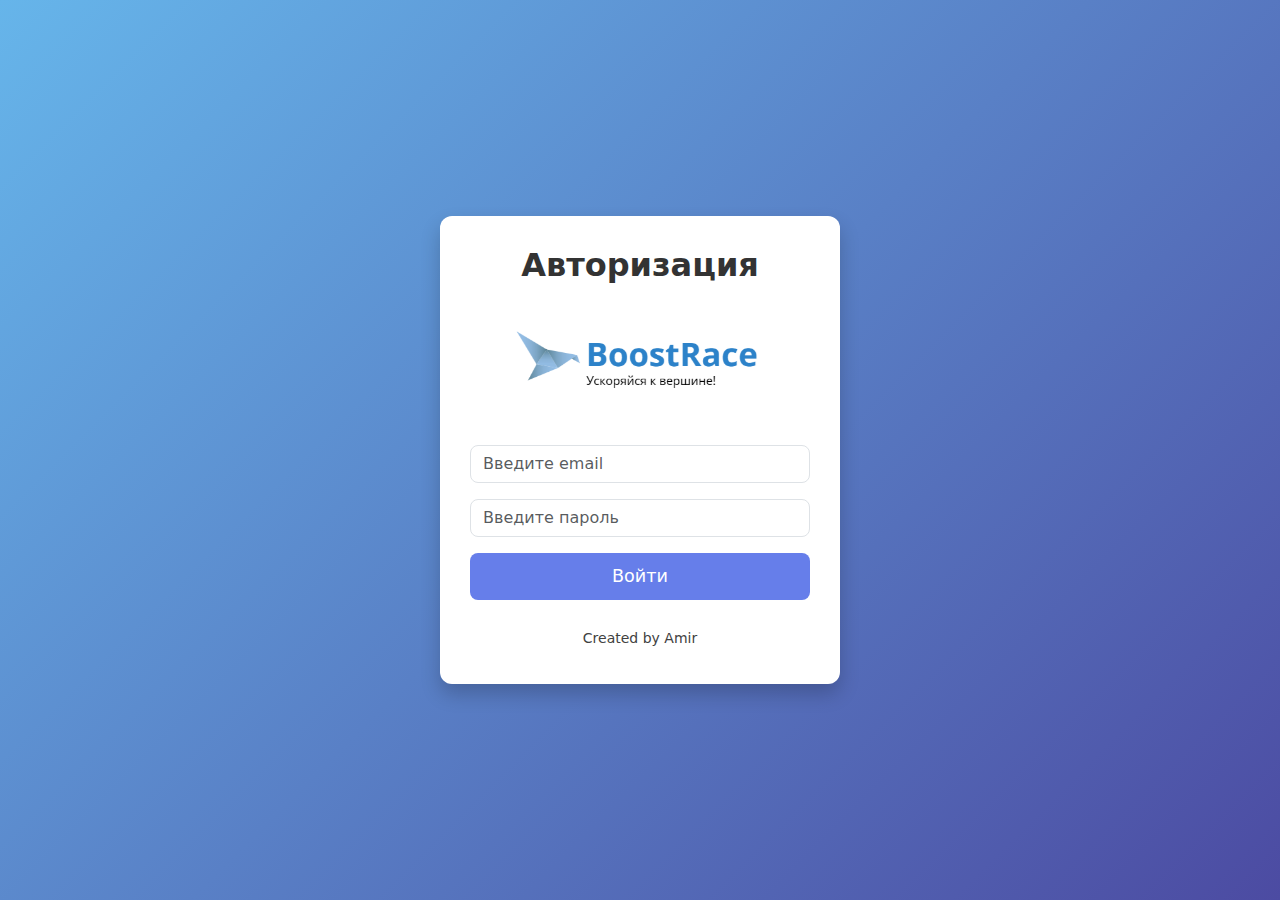
<file: index.html>
<!DOCTYPE html>
<html lang="ru">
<head>
    <meta charset="UTF-8">
    <meta name="viewport" content="width=device-width, initial-scale=1.0">
    <title>Авторизация</title>
    <link rel="icon" type="png" href="logo.png">

    <link href="https://cdn.jsdelivr.net/npm/bootstrap@5.3.0/dist/css/bootstrap.min.css" rel="stylesheet">
    <style>
        body {
            background: linear-gradient(135deg, #66b5ea, #4c4ba2);
            height: 100vh;
            display: flex;
            justify-content: center;
            align-items: center;
        }
        .login-container {
            background: #fff;
            padding: 30px;
            border-radius: 12px;
            box-shadow: 0px 10px 20px rgba(0, 0, 0, 0.2);
            width: 100%;
            max-width: 400px;
            text-align: center;
        }
        .login-container h2 {
            margin-bottom: 20px;
            font-weight: bold;
            color: #333;
        }
        .form-control {
            border-radius: 8px;
        }
        .btn-primary {
            background: #667eea;
            border: none;
            border-radius: 8px;
            padding: 10px;
            font-size: 1.1em;
            transition: 0.3s;
        }
        .btn-primary:hover {
            background: #5a67d8;
        }
        .error {
            color: red;
            font-size: 0.9em;
            display: none;
            margin-top: 10px;
            transition: 0.3s ease-in-out;
        }
        .login-container img{
            width: 90%;
            margin-bottom: 50px;
            margin-top: 20px;
        }

    </style>
</head>
<body>
    <div class="login-container">
        <h2>Авторизация</h2>

        <img src="loginlogo.png">
        <form id="loginForm" class="needs-validation" novalidate>
            <div class="mb-3">
                <input type="email" class="form-control" id="email" placeholder="Введите email" required>
                <div class="invalid-feedback">Введите корректный email</div>
            </div>
            
            <div class="mb-3">
                <input type="password" class="form-control" id="password" placeholder="Введите пароль" required>
                <div class="invalid-feedback">Введите пароль</div>
            </div>
            <p id="loginError" class="error">Неверный логин или пароль</p>
            <button type="submit" class="btn btn-primary w-100">Войти</button>
            <h6 style="color: #414141; margin-top: 30px; font-weight: 400; font-size: 14px;">Created by Amir</h6>
        </form>
    </div>

    <script>
        document.getElementById('loginForm').addEventListener('submit', function(event) {
            event.preventDefault();
            let email = document.getElementById('email');
            let password = document.getElementById('password');
            let loginError = document.getElementById('loginError');

            if (!email.checkValidity() || !password.checkValidity()) {
                event.stopPropagation();
                this.classList.add('was-validated');
                return;
            }

            let users = {
                "rop1@bk.ru": "Rop2252",
                "rop2@bk.ru": "Rop2250",
                "rop3@bk.ru": "7575",
                "admin@bk.ru": "LDR2236"
            };

            if (users[email.value] && users[email.value] === password.value) {
                loginError.style.display = 'none';
                let redirectPage = (email.value === "admin@bk.ru") ? "admin.html" : "rop.html";
                window.location.href = redirectPage;
            } else {
                loginError.style.display = 'block';
            }
        });
    </script>
</body>
</html>
</file>
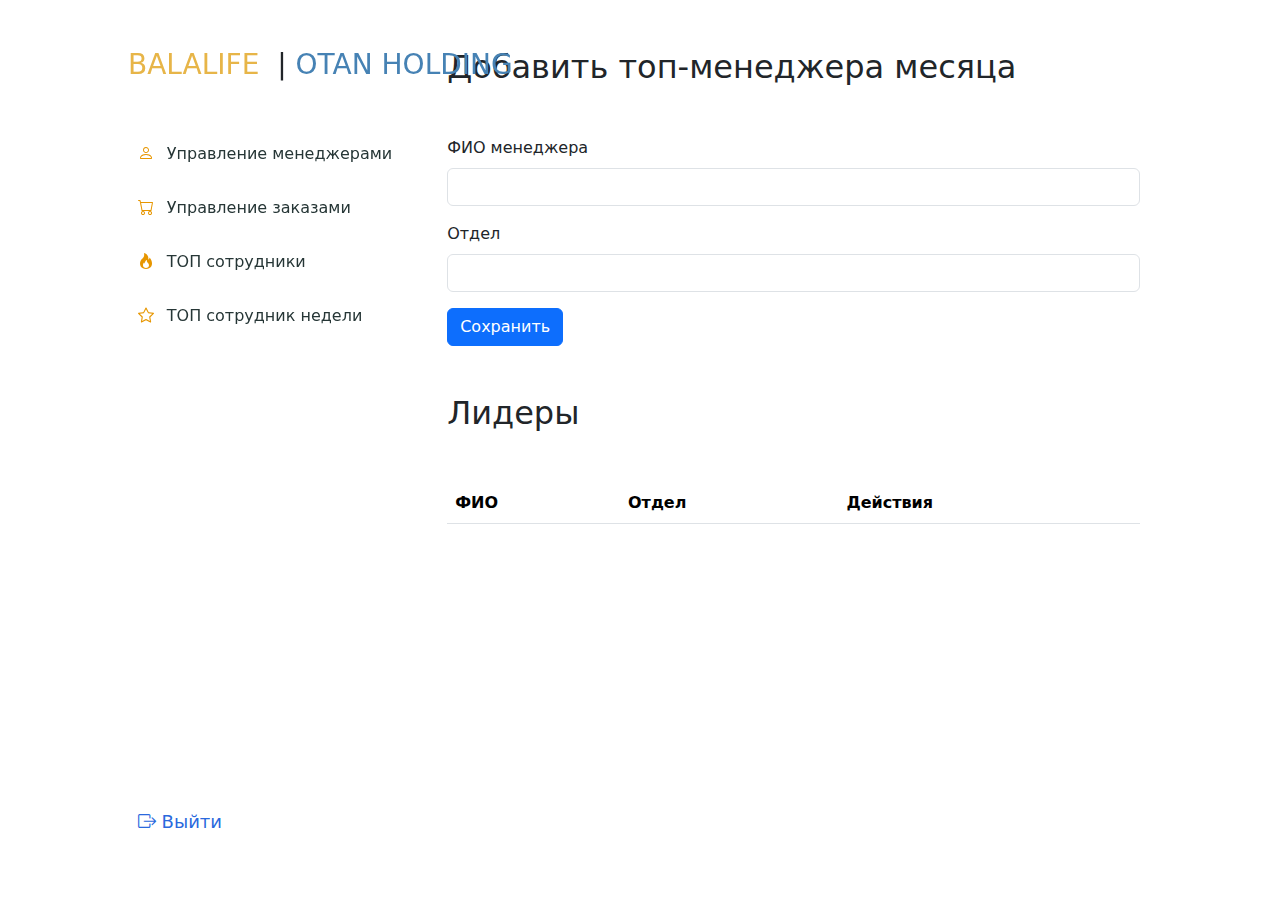
<file: admin.html>
<!DOCTYPE html>
<html lang="ru">
<head>
    <meta charset="UTF-8">
    <meta name="viewport" content="width=device-width, initial-scale=1.0">
    <title>Admin Panel Otan Holding Managers Motivation Program</title>
    <link href="https://cdn.jsdelivr.net/npm/bootstrap@5.3.0/dist/css/bootstrap.min.css" rel="stylesheet">
    <link rel="stylesheet" href="https://cdn.jsdelivr.net/npm/bootstrap-icons/font/bootstrap-icons.css">
    <script src="https://cdn.jsdelivr.net/npm/bootstrap@5.3.0/dist/js/bootstrap.bundle.min.js"></script>
    <link rel="stylesheet" href="index.css">
    <link rel="icon" type="png" href="logo.png">

    <script type="module">
        import { initializeApp } from "https://www.gstatic.com/firebasejs/11.6.0/firebase-analytics.js";
        import { getDatabase, ref, push, set, remove, update, onValue } from from "https://www.gstatic.com/firebasejs/11.6.0/firebase-analytics.js";
          
          const firebaseConfig = {
            apiKey: "AIzaSyDCHaYqsaMX2TqmIRXZeZ6RChPut1fhGT8",
            authDomain: "adwadaw-36ee0.firebaseapp.com",
            projectId: "adwadaw-36ee0",
            storageBucket: "adwadaw-36ee0.firebasestorage.app",
            messagingSenderId: "794472235136",
            appId: "1:794472235136:web:28f4cb173670dee611a665",
            measurementId: "G-NCC61E7EZZ"
          };

        // 🛠 **Инициализация Firebase**
        const app = initializeApp(firebaseConfig);
        const db = getDatabase(app);

        document.addEventListener("DOMContentLoaded", function () {
            const managerForm = document.getElementById("managerForm");
            const managerTableBody = document.getElementById("managerTableBody");
            const orderForm = document.getElementById("orderForm");
            const orderDepartment = document.getElementById("orderDepartment");
            const orderManager = document.getElementById("orderManager");
            const orderAmount = document.getElementById("orderAmount");
            const topManagerForm = document.getElementById("topManagerForm");
            const topManagerTable = document.getElementById("topManagerTable");
            const showLiders = document.getElementById("showLiders");

            // ✅ **Добавление менеджера**
            managerForm.addEventListener("submit", function (event) {
                event.preventDefault();
                let pin = document.getElementById("pin").value;
                let name = document.getElementById("name").value;
                let department = document.getElementById("department").value;

                if (pin && name && department) {
                    push(ref(db, "managers"), { pin, name, department })
                        .then(() => {
                            alert("Менеджер добавлен!");
                            managerForm.reset();
                        })
                        .catch(error => console.error("Ошибка сохранения:", error));
                }
            });

            onValue(ref(db, "managers"), (snapshot) => { 
                managerTableBody.innerHTML = "";
                orderDepartment.innerHTML = `<option value="">Выберите отдел</option>`;

                let departments = new Set();

                snapshot.forEach((childSnapshot) => {
                    let data = childSnapshot.val();
                    let key = childSnapshot.key;
                    departments.add(data.department);

                    let row = `<tr>
                        <td>${data.pin}</td>
                        <td>${data.name}</td>
                        <td>${data.department}</td>
                        <td>
                            <button class="btn btn-warning btn-sm edit-btn" 
                                data-key="${key}" data-name="${data.name}" data-department="${data.department}">
                                <i class="bi bi-pencil"></i> Редактировать
                            </button>
                            <button class="btn btn-danger btn-sm" onclick="deleteManager('${key}')">
                                <i class="bi bi-trash"></i> Удалить
                            </button>
                        </td>
                    </tr>`;
                    managerTableBody.innerHTML += row;
                });

                departments.forEach(dept => {
                    let option = document.createElement("option");
                    option.value = dept;
                    option.textContent = dept;
                    orderDepartment.appendChild(option);
                });

                // ✅ Назначаем обработчики для кнопок "Редактировать"
                document.querySelectorAll(".edit-btn").forEach(button => {
                    button.addEventListener("click", function () {
                        let key = this.getAttribute("data-key");
                        let name = this.getAttribute("data-name");
                        let department = this.getAttribute("data-department");

                        document.getElementById("editManagerId").value = key;
                        document.getElementById("editManagerName").value = name;
                        document.getElementById("editManagerDepartment").value = department;

                        // ✅ Проверяем, есть ли уже открытая модалка
                        let editModalEl = document.getElementById("editManagerModal");
                        let editModal = bootstrap.Modal.getInstance(editModalEl);
                        if (!editModal) {
                            editModal = new bootstrap.Modal(editModalEl);
                        }
                        editModal.show();
                    });
                });

            });

            window.saveManagerChanges = function () {
                let key = document.getElementById("editManagerId").value;
                let name = document.getElementById("editManagerName").value.trim();
                let department = document.getElementById("editManagerDepartment").value.trim();

                if (!key || name === "" || department === "") {
                    alert("Заполните все поля!");
                    return;
                }

                console.log("🔥 Сохранение изменений...", { key, name, department });

                const managerRef = ref(db, `managers/${key}`);

                update(managerRef, { name, department })
                    .then(() => {
                        console.log("✅ Успешно обновлено!");
                        alert("Данные обновлены!");

                        let editModalEl = document.getElementById("editManagerModal");
                        let editModal = bootstrap.Modal.getInstance(editModalEl) || new bootstrap.Modal(editModalEl);
                        editModal.hide();
                    })
                    .catch(error => {
                        console.error("❌ Ошибка обновления:", error.code, error.message);
                    });
            };



            // 🗑 **Удаление менеджера**
            window.deleteManager = function (key) {
                remove(ref(db, `managers/${key}`))
                    .then(() => alert("Менеджер удален!"))
                    .catch(error => console.error("Ошибка удаления:", error));
            };

            // 🏆 **Фильтр менеджеров по отделу**
            orderDepartment.addEventListener("change", function () {
                const selectedDepartment = orderDepartment.value;
                orderManager.innerHTML = `<option value="">Выберите менеджера</option>`;

                onValue(ref(db, "managers"), (snapshot) => {
                    snapshot.forEach((childSnapshot) => {
                        let manager = childSnapshot.val();
                        if (manager.department === selectedDepartment) {
                            let option = document.createElement("option");
                            option.value = manager.name;
                            option.textContent = manager.name;
                            orderManager.appendChild(option);
                        }
                    });
                });
            });

            // ✅ **Добавление заказа**
            orderForm.addEventListener("submit", function (event) {
                event.preventDefault();

                let managerName = orderManager.value;
                let department = orderDepartment.value;
                let amount = orderAmount.value;

                if (managerName && department && amount) {
                    push(ref(db, "orders"), { managerName, department, amount })
                        .then(() => {
                            alert("Заказ добавлен!");
                            orderForm.reset();
                        })
                        .catch(error => console.error("Ошибка сохранения:", error));
                }
            });

            // 📊 **Отображение заказов**
            onValue(ref(db, "orders"), (snapshot) => {
            const ordersTableBody = document.getElementById("ordersTableBody");
            ordersTableBody.innerHTML = "";

            snapshot.forEach((childSnapshot) => {
                let data = childSnapshot.val();
                let key = childSnapshot.key;

                let row = `<tr>
                    <td>${data.managerName}</td>
                    <td>${data.department}</td>
                    <td>${data.amount} тг</td>
                    <td>
                        <button class="btn btn-warning btn-sm edit-order-btn" 
                            data-key="${key}" data-manager="${data.managerName}" 
                            data-department="${data.department}" data-amount="${data.amount}">
                            <i class="bi bi-pencil"></i> Редактировать
                        </button>
                        <button class="btn btn-danger btn-sm" onclick="deleteOrder('${key}')">
                            <i class="bi bi-trash"></i> Удалить
                        </button>
                    </td>
                </tr>`;
                ordersTableBody.innerHTML += row;
            });

            // ✅ Добавляем обработчики для кнопок "Редактировать"
            document.querySelectorAll(".edit-order-btn").forEach(button => {
                button.addEventListener("click", function () {
                    let key = this.getAttribute("data-key");
                    let manager = this.getAttribute("data-manager");
                    let department = this.getAttribute("data-department");
                    let amount = this.getAttribute("data-amount");

                    document.getElementById("editOrderId").value = key;
                    document.getElementById("editOrderManager").value = manager;
                    document.getElementById("editOrderDepartment").value = department;
                    document.getElementById("editOrderAmount").value = amount;

                    let editOrderModalEl = document.getElementById("editOrderModal");
                    let editOrderModal = bootstrap.Modal.getInstance(editOrderModalEl) || new bootstrap.Modal(editOrderModalEl);
                    editOrderModal.show();
                });
            });
        });
        window.saveOrderChanges = function () {
            let key = document.getElementById("editOrderId").value;
            let manager = document.getElementById("editOrderManager").value.trim();
            let department = document.getElementById("editOrderDepartment").value.trim();
            let amount = document.getElementById("editOrderAmount").value.trim();

            if (!key || manager === "" || department === "" || amount === "") {
                alert("Заполните все поля!");
                return;
            }

            console.log("🔥 Сохранение изменений заказа...", { key, manager, department, amount });

            const orderRef = ref(db, `orders/${key}`);

            update(orderRef, { managerName: manager, department, amount })
                .then(() => {
                    console.log("✅ Заказ успешно обновлён!");
                    alert("Данные заказа обновлены!");

                    let editOrderModalEl = document.getElementById("editOrderModal");
                    let editOrderModal = bootstrap.Modal.getInstance(editOrderModalEl) || new bootstrap.Modal(editOrderModalEl);
                    editOrderModal.hide();
                })
                .catch(error => {
                    console.error("❌ Ошибка обновления заказа:", error.code, error.message);
                });
        };
        window.deleteOrder = function (key) {
            remove(ref(db, `orders/${key}`))
                .then(() => alert("Заказ удалён!"))
                .catch(error => console.error("Ошибка удаления заказа:", error));
        };
            // 🏆 **Добавление топ-менеджера**
            topManagerForm.addEventListener("submit", function (event) {
                event.preventDefault();

                const managerData = {
                    fullName: document.getElementById("topManagerName").value,
                    department: document.getElementById("topManagerDepartment").value
                };

                push(ref(db, "top_managers"), managerData)
                    .then(() => {
                        alert("Топ-менеджер добавлен!");
                        topManagerForm.reset();
                    })
                    .catch(error => console.error("Ошибка сохранения:", error));
            });

            // 📊 **Отображение топ-менеджеров**
            onValue(ref(db, "top_managers"), (snapshot) => {
                let managers = [];
                snapshot.forEach(childSnapshot => {
                    let data = childSnapshot.val();
                    data.key = childSnapshot.key;
                    managers.push(data);
                });

                updateTopManagers(managers);
            });

            // 🗑 **Удаление топ-менеджера**
            window.deleteTopManager = function (key) {
                remove(ref(db, `top_managers/${key}`))
                    .then(() => alert("Топ-менеджер удален!"))
                    .catch(error => console.error("Ошибка удаления:", error));
            };

            // 🔥 **Функция обновления блока "Лидеры"**
            function updateTopManagers(data) {
                topManagerTable.innerHTML = "";
                data.forEach(manager => {
                    let row = `<tr>
                        <td>${manager.fullName}</td>
                        <td>${manager.department}</td>
                        <td>
                            <button class="btn btn-danger btn-sm" onclick="deleteTopManager('${manager.key}')"><i class="bi bi-bucket"></i> Удалить</button>
                        </td>
                    </tr>`;
                    topManagerTable.innerHTML += row;
                });

                showLiders.style.display = data.length > 0 ? "block" : "none";
            }
        });
            const weeklyTopManagerForm = document.getElementById("weeklyTopManagerForm");
            const weeklyTopManagerTable = document.getElementById("weeklyTopManagerTable");

            // ✅ **Добавление топ-сотрудника недели**
            weeklyTopManagerForm.addEventListener("submit", function (event) {
                event.preventDefault();

                const managerData = {
                    fullName: document.getElementById("weeklyTopManagerName").value,
                    department: document.getElementById("weeklyTopManagerDepartment").value
                };

                push(ref(db, "weekly_top_managers"), managerData)
                    .then(() => {
                        alert("Топ-сотрудник недели добавлен!");
                        weeklyTopManagerForm.reset();
                    })
                    .catch(error => console.error("Ошибка сохранения:", error));
            });

            // 📊 **Отображение топ-сотрудников недели**
            onValue(ref(db, "weekly_top_managers"), (snapshot) => {
                let managers = [];
                snapshot.forEach(childSnapshot => {
                    let data = childSnapshot.val();
                    data.key = childSnapshot.key;
                    managers.push(data);
                });

                updateWeeklyTopManagers(managers);
            });

            // 🔥 **Функция обновления блока "Топ сотрудники недели"**
            function updateWeeklyTopManagers(data) {
                weeklyTopManagerTable.innerHTML = "";
                data.forEach(manager => {
                    let row = `<tr>
                        <td>${manager.fullName}</td>
                        <td>${manager.department}</td>
                        <td>
                            <button class="btn btn-danger btn-sm" onclick="deleteWeeklyTopManager('${manager.key}')"><i class="bi bi-bucket"></i> Удалить</button>
                        </td>
                    </tr>`;
                    weeklyTopManagerTable.innerHTML += row;
                });
            }

            // 🗑 **Удаление топ-сотрудника недели**
            window.deleteWeeklyTopManager = function (key) {
                remove(ref(db, `weekly_top_managers/${key}`))
                    .then(() => alert("Топ-сотрудник недели удален!"))
                    .catch(error => console.error("Ошибка удаления:", error));
            };
            // ✅ Функция удаления всех заказов
            window.deleteAllOrders = function () {
                if (confirm("Вы уверены, что хотите удалить все заказы? 🚨")) {
                    remove(ref(db, "orders"))
                        .then(() => {
                            alert("✅ Все заказы успешно удалены!");
                        })
                        .catch(error => console.error("❌ Ошибка удаления заказов:", error));
                }
            };

            // ✅ Привязываем кнопку к функции
            document.getElementById("deleteAllOrders").addEventListener("click", deleteAllOrders);
            import { getAuth, signOut } from "https://www.gstatic.com/firebasejs/11.3.1/firebase-auth.js";

            // ✅ Инициализация Firebase Auth
            const auth = getAuth();

            // ✅ Функция выхода из системы
            function logoutUser() {
                signOut(auth)
                    .then(() => {
                        window.location.href = "index.html"; // Перенаправление на страницу входа (измените при необходимости)
                    })
                    .catch((error) => {
                        console.error("❌ Ошибка при выходе:", error);
                    });
            }

            // ✅ Назначаем обработчик клика на кнопку "Выйти"
            document.getElementById("logoutButton").addEventListener("click", logoutUser);

    </script>

    <script>
        function showMangers(){
            document.getElementById("showMangers").style.display = "block";
            document.getElementById("showOrders").style.display = "none";
            document.getElementById("showLiders").style.display = "none";
            document.getElementById("showWeeklyLiders").style.display = "none";

        }
        function showOrders(){
            document.getElementById("showMangers").style.display = "none";
            document.getElementById("showOrders").style.display = "block";
            document.getElementById("showLiders").style.display = "none";
            document.getElementById("showWeeklyLiders").style.display = "none";

        }     
        function showLidersSection() {
            document.getElementById("showMangers").style.display = "none";
            document.getElementById("showOrders").style.display = "none";
            document.getElementById("showLiders").style.display = "block";
            document.getElementById("showWeeklyLiders").style.display = "none";
        }
   
        function showWeeklyLiders() {
            document.getElementById("showMangers").style.display = "none";
            document.getElementById("showOrders").style.display = "none";
            document.getElementById("showLiders").style.display = "none";
            document.getElementById("showWeeklyLiders").style.display = "block";
        }
        
        document.getElementById("showLidersBtn").addEventListener("click", function() {
            let block = document.getElementById("showLiders");
            block.classList.toggle("active");
        });
    </script>
    <script>
        document.addEventListener("DOMContentLoaded", function () {
            let today = new Date();
            let formattedDate = today.toLocaleDateString("ru-RU", { year: 'numeric', month: 'long', day: 'numeric' });
            document.getElementById("currentDate").textContent = formattedDate;
        });
        


        function saveManagerChanges() {
                let key = document.getElementById("editManagerId").value;
                let name = document.getElementById("editManagerName").value.trim();
                let department = document.getElementById("editManagerDepartment").value.trim();

                if (!key || name === "" || department === "") {
                    alert("Заполните все поля!");
                    return;
                }

                console.log("🔥 Сохранение изменений...", { key, name, department });

                const managerRef = ref(db, `managers/${key}`);

                update(managerRef, { name, department })
                    .then(() => {
                        console.log("✅ Успешно обновлено!");
                        alert("Данные обновлены!");

                        // ✅ Закрываем модальное окно
                        let editModalEl = document.getElementById("editManagerModal");
                        let editModal = bootstrap.Modal.getInstance(editModalEl);
                        if (editModal) {
                            editModal.hide();
                        } else {
                            new bootstrap.Modal(editModalEl).hide();
                        }
                    })
                    .catch(error => {
                        console.error("❌ Ошибка обновления:", error.code, error.message);
                    });
            }

    </script>
</head>
<body>
    <main>
        <div class="main-grid">
            <div class="btns mt-5">
                <h3 style="margin-bottom: 50px;"><span style="color: rgb(231, 181, 72);">BALALIFE</span> &nbsp;| <span style="color: steelblue;">OTAN HOLDING</span></h3>
                <button onclick="showMangers()" class="btns-onclick"><i class="bi bi-person"></i> Управление менеджерами</button>
                <button onclick="showOrders()" class="btns-onclick"><i class="bi bi-cart"></i> Управление заказами</button>
                <button onclick="showLidersSection()" class="btns-onclick" id="showLidersBtn"><i class="bi bi-fire"></i> ТОП сотрудники</button>
                <button onclick="showWeeklyLiders()" class="btns-onclick"><i class="bi bi-star"></i> ТОП сотрудник недели</button>
                <button id="logoutButton" class="btn-danger"><i class="bi bi-box-arrow-right"></i> Выйти</button>
            </div>
            <div></div>
            <div class="containers">
                <div class="container mt-5" id="showMangers">
                    <h2>Добавить менеджера</h2>
                    <form id="managerForm">
                        <input type="text" class="form-control mb-2" id="pin" placeholder="PIN номер" required>
                        <input type="text" class="form-control mb-2" id="name" placeholder="ФИО" required>
                        <select class="form-control mb-2" id="department" required>
                            <option value="">Выберите отдел</option>
                            <option value="Первичка А">Первичка А</option>
                            <option value="Первичка Б">Первичка Б</option>
                            <option value="Первичка С">Первичка С</option>
                            <option value="База">База</option>
                        </select>
                        <button type="submit" class="btn btn-primary">Добавить менеджера</button>
                    </form>
                    
                    <h2 class="mt-5">Список менеджеров</h2>
                    <table class="table">
                        <thead>
                            <tr>
                                <th>PIN</th>
                                <th>ФИО</th>
                                <th>Отдел</th>
                                <th>Действия</th>
                            </tr>
                        </thead>
                        <tbody id="managerTableBody"></tbody>
                    </table>
                </div>
                <div class="container mt-5" id="showLiders">
                    <h2>Добавить топ-менеджера месяца</h2>
                    <form id="topManagerForm">
                        <div class="mb-3">
                            <label class="form-label">ФИО менеджера</label>
                            <input type="text" id="topManagerName" class="form-control" required>
                        </div>
                        <div class="mb-3">
                            <label class="form-label">Отдел</label>
                            <input type="text" id="topManagerDepartment" class="form-control" required>
                        </div>
                        <button type="submit" class="btn btn-primary">Сохранить</button>
                    </form>
                    <br><br>
                    <h2>Лидеры</h2>
                    <table class="table">
                        <thead>
                            <tr>
                                <th>ФИО</th>
                                <th>Отдел</th>
                                <th>Действия</th>
                            </tr>
                        </thead>
                        <tbody id="topManagerTable"></tbody>
                    </table>
                </div>
                <div class="container mt-5" id="showWeeklyLiders">
                    <h2>Добавить топ-сотрудника недели</h2>
                    <form id="weeklyTopManagerForm">
                        <div class="mb-3">
                            <label class="form-label">ФИО сотрудника</label>
                            <input type="text" id="weeklyTopManagerName" class="form-control" required>
                        </div>
                        <div class="mb-3">
                            <label class="form-label">Отдел</label>
                            <input type="text" id="weeklyTopManagerDepartment" class="form-control" required>
                        </div>
                        <button type="submit" class="btn btn-primary">Сохранить</button>
                    </form>
                    <br><br>
                    <h2>Топ-сотрудники недели</h2>
                    <table class="table">
                        <thead>
                            <tr>
                                <th>ФИО</th>
                                <th>Отдел</th>
                                <th>Действия</th>
                            </tr>
                        </thead>
                        <tbody id="weeklyTopManagerTable"></tbody>
                    </table>
                </div>
                <div class="container mt-5" id="showOrders" style="display: none;">
                    <h2>Заказы - <span id="currentDate"></span></h2>
                
                    <form id="orderForm">
                        <select class="form-control mb-2" id="orderDepartment" required>
                            <option value="">Выберите отдел</option>
                            <option value="Первичка А">Первичка А</option>
                            <option value="Первичка Б">Первичка Б</option>
                            <option value="Первичка С">Первичка С</option>
                            <option value="База">База</option>
                        </select>
                        
                        <select class="form-control mb-2" id="orderManager" required>
                            <option value="">Выберите менеджера</option>
                        </select>
                
                        <input type="number" class="form-control mb-2" id="orderAmount" placeholder="Сумма заказа" required>
                
                        <button type="submit" class="btn btn-success">Добавить заказ</button>
                    </form>
                    <!-- Таблица заказов -->
                    <h3 class="mt-5">Список заказов</h3>
                    <button id="deleteAllOrders" class="btn btn-danger mt-3">
                        <i class="bi bi-eraser"></i> Очистить вчерашние заказы
                    </button>
                    
                    <table class="table">
                        <thead>
                            <tr>
                                <th>Менеджер</th>
                                <th>Отдел</th>
                                <th>Сумма заказа</th>
                                <th>Действия</th>

                            </tr>
                        </thead>
                        <tbody id="ordersTableBody"></tbody>
                    </table>
                </div>
                <!-- 📝 Модальное окно редактирования заказа -->
                <div class="modal fade" id="editOrderModal" tabindex="-1" aria-labelledby="editOrderModalLabel" aria-hidden="true">
                    <div class="modal-dialog">
                        <div class="modal-content">
                            <div class="modal-header">
                                <h5 class="modal-title">Редактировать заказ</h5>
                                <button type="button" class="btn-close" data-bs-dismiss="modal" aria-label="Закрыть"></button>
                            </div>
                            <div class="modal-body">
                                <input type="hidden" id="editOrderId">
                                <div class="mb-3">
                                    <label class="form-label">Менеджер</label>
                                    <input type="text" class="form-control" id="editOrderManager">
                                </div>
                                <div class="mb-3">
                                    <label class="form-label">Отдел</label>
                                    <input type="text" class="form-control" id="editOrderDepartment">
                                </div>
                                <div class="mb-3">
                                    <label class="form-label">Сумма заказа</label>
                                    <input type="number" class="form-control" id="editOrderAmount">
                                </div>
                            </div>
                            <div class="modal-footer">
                                <button type="button" class="btn btn-secondary" data-bs-dismiss="modal">Закрыть</button>
                                <button type="button" class="btn btn-success" onclick="saveOrderChanges()">Сохранить</button>
                            </div>
                        </div>
                    </div>
                </div>

            </div>
        </div>
    </main>
    
    <!-- 📝 Модальное окно редактирования -->
    <!-- Модальное окно редактирования менеджера -->
    <div class="modal fade" id="editManagerModal" tabindex="-1" aria-labelledby="editManagerModalLabel" aria-hidden="true">
        <div class="modal-dialog">
            <div class="modal-content">
                <div class="modal-header">
                    <h5 class="modal-title">Редактировать менеджера</h5>
                    <button type="button" class="btn-close" data-bs-dismiss="modal" aria-label="Закрыть"></button>
                </div>
                <div class="modal-body">
                    <input type="hidden" id="editManagerId">
                    <div class="mb-3">
                        <label class="form-label">Имя</label>
                        <input type="text" class="form-control" id="editManagerName">
                    </div>
                    <div class="mb-3">
                        <label class="form-label">Отдел</label>
                        <select class="form-control mb-2" id="editManagerDepartment" required>
                            <option value="">Выберите отдел</option>
                            <option value="Первичка А">Первичка А</option>
                            <option value="Первичка Б">Первичка Б</option>
                            <option value="Первичка С">Первичка С</option>
                            <option value="База">База</option>
                        </select>
                    </div>
                </div>
                <div class="modal-footer">
                    <button type="button" class="btn btn-secondary" data-bs-dismiss="modal">Закрыть</button>
                    <button type="button" class="btn btn-success" onclick="saveManagerChanges()">Сохранить</button>
                </div>
            </div>
        </div>
    </div>



    <!-- Успешное добавление заказа -->
    <div class="modal fade" id="successModal" tabindex="-1" aria-labelledby="successModalLabel" aria-hidden="true">
        <div class="modal-dialog modal-dialog-centered">
            <div class="modal-content">
                <div class="modal-header bg-success text-white">
                    <h5 class="modal-title" id="successModalLabel">Успех!</h5>
                    <button type="button" class="btn-close" data-bs-dismiss="modal" aria-label="Close"></button>
                </div>
                <div class="modal-body">
                    Заказ успешно добавлен!
                </div>
                <div class="modal-footer">
                    <button type="button" class="btn btn-success" data-bs-dismiss="modal">ОК</button>
                </div>
            </div>
        </div>
    </div>

</body>
</html>
</file>
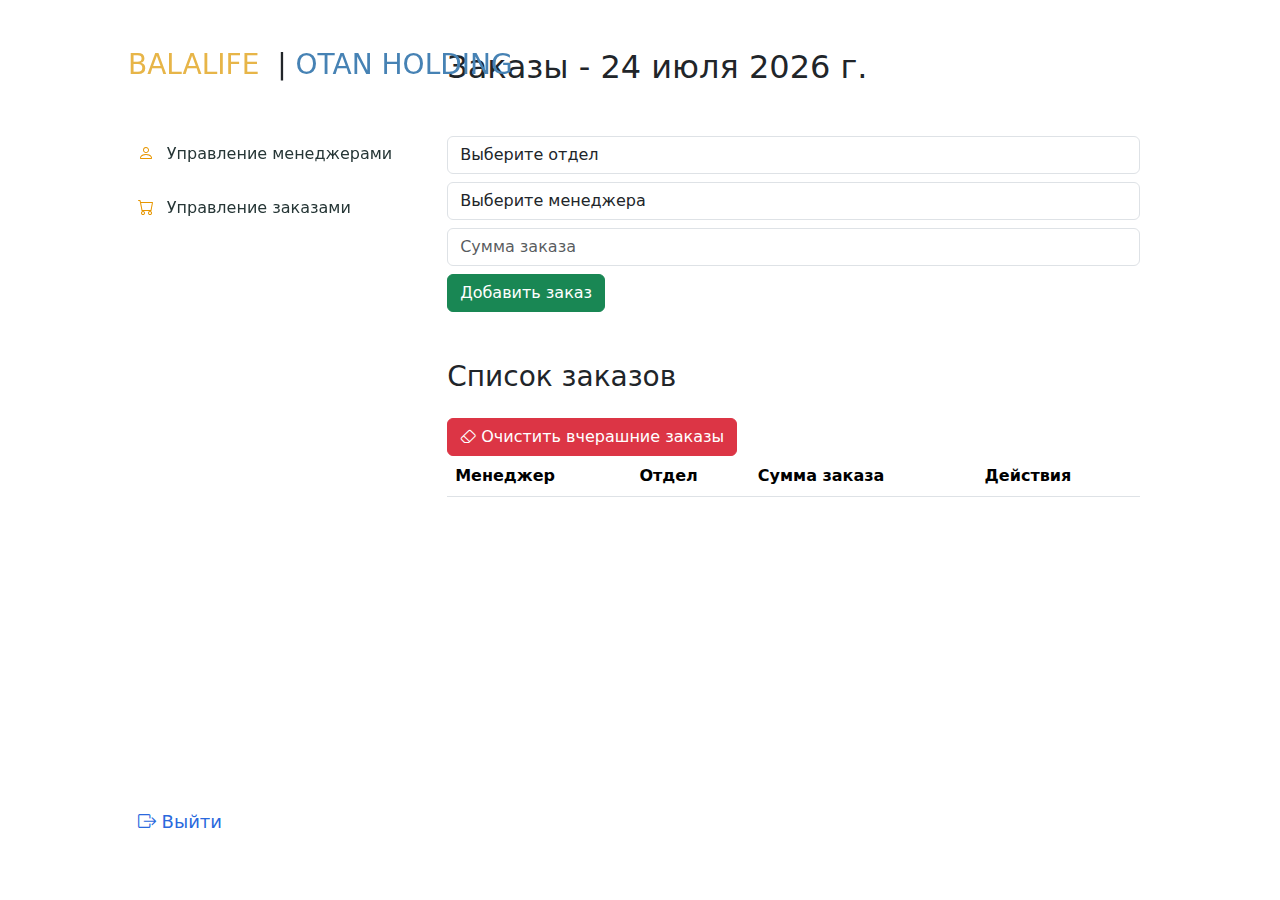
<file: rop.html>
<!DOCTYPE html>
<html lang="ru">
<head>
    <meta charset="UTF-8">
    <meta name="viewport" content="width=device-width, initial-scale=1.0">
    <title>Управление менеджерами</title>
    <link rel="icon" type="png" href="logo.png">

    <link href="https://cdn.jsdelivr.net/npm/bootstrap@5.3.0/dist/css/bootstrap.min.css" rel="stylesheet">
    <link rel="stylesheet" href="https://cdn.jsdelivr.net/npm/bootstrap-icons/font/bootstrap-icons.css">
    <script src="https://cdn.jsdelivr.net/npm/bootstrap@5.3.0/dist/js/bootstrap.bundle.min.js"></script>
    <link rel="stylesheet" href="index.css">
    <script type="module">
        
        import { initializeApp } from "https://www.gstatic.com/firebasejs/11.6.0/firebase-analytics.js";
        import { getDatabase, ref, push, set, remove, update, onValue } from from "https://www.gstatic.com/firebasejs/11.6.0/firebase-analytics.js";
              
              const firebaseConfig = {
                apiKey: "AIzaSyDCHaYqsaMX2TqmIRXZeZ6RChPut1fhGT8",
                authDomain: "adwadaw-36ee0.firebaseapp.com",
                projectId: "adwadaw-36ee0",
                storageBucket: "adwadaw-36ee0.firebasestorage.app",
                messagingSenderId: "794472235136",
                appId: "1:794472235136:web:28f4cb173670dee611a665",
                measurementId: "G-NCC61E7EZZ"
              };

        // 🛠 **Инициализация Firebase**
        const app = initializeApp(firebaseConfig);
        const db = getDatabase(app);

        document.addEventListener("DOMContentLoaded", function () {
            const managerForm = document.getElementById("managerForm");
            const managerTableBody = document.getElementById("managerTableBody");
            const orderForm = document.getElementById("orderForm");
            const orderDepartment = document.getElementById("orderDepartment");
            const orderManager = document.getElementById("orderManager");
            const orderAmount = document.getElementById("orderAmount");
            const topManagerForm = document.getElementById("topManagerForm");
            const topManagerTable = document.getElementById("topManagerTable");
            const showLiders = document.getElementById("showLiders");

            // ✅ **Добавление менеджера**
            managerForm.addEventListener("submit", function (event) {
                event.preventDefault();
                let pin = document.getElementById("pin").value;
                let name = document.getElementById("name").value;
                let department = document.getElementById("department").value;

                if (pin && name && department) {
                    push(ref(db, "managers"), { pin, name, department })
                        .then(() => {
                            alert("Менеджер добавлен!");
                            managerForm.reset();
                        })
                        .catch(error => console.error("Ошибка сохранения:", error));
                }
            });

            onValue(ref(db, "managers"), (snapshot) => { 
                managerTableBody.innerHTML = "";
                orderDepartment.innerHTML = `<option value="">Выберите отдел</option>`;

                let departments = new Set();

                snapshot.forEach((childSnapshot) => {
                    let data = childSnapshot.val();
                    let key = childSnapshot.key;
                    departments.add(data.department);

                    let row = `<tr>
                        <td>${data.pin}</td>
                        <td>${data.name}</td>
                        <td>${data.department}</td>
                        <td>
                            <button class="btn btn-warning btn-sm edit-btn" 
                                data-key="${key}" data-name="${data.name}" data-department="${data.department}">
                                <i class="bi bi-pencil"></i> Редактировать
                            </button>
                            
                        </td>
                    </tr>`;
                    managerTableBody.innerHTML += row;
                });

                departments.forEach(dept => {
                    let option = document.createElement("option");
                    option.value = dept;
                    option.textContent = dept;
                    orderDepartment.appendChild(option);
                });

                // ✅ Назначаем обработчики для кнопок "Редактировать"
                document.querySelectorAll(".edit-btn").forEach(button => {
                    button.addEventListener("click", function () {
                        let key = this.getAttribute("data-key");
                        let name = this.getAttribute("data-name");
                        let department = this.getAttribute("data-department");

                        document.getElementById("editManagerId").value = key;
                        document.getElementById("editManagerName").value = name;
                        document.getElementById("editManagerDepartment").value = department;

                        // ✅ Проверяем, есть ли уже открытая модалка
                        let editModalEl = document.getElementById("editManagerModal");
                        let editModal = bootstrap.Modal.getInstance(editModalEl);
                        if (!editModal) {
                            editModal = new bootstrap.Modal(editModalEl);
                        }
                        editModal.show();
                    });
                });

            });

            window.saveManagerChanges = function () {
                let key = document.getElementById("editManagerId").value;
                let name = document.getElementById("editManagerName").value.trim();
                let department = document.getElementById("editManagerDepartment").value.trim();

                if (!key || name === "" || department === "") {
                    alert("Заполните все поля!");
                    return;
                }

                console.log("🔥 Сохранение изменений...", { key, name, department });

                const managerRef = ref(db, `managers/${key}`);

                update(managerRef, { name, department })
                    .then(() => {
                        console.log("✅ Успешно обновлено!");
                        alert("Данные обновлены!");

                        let editModalEl = document.getElementById("editManagerModal");
                        let editModal = bootstrap.Modal.getInstance(editModalEl) || new bootstrap.Modal(editModalEl);
                        editModal.hide();
                    })
                    .catch(error => {
                        console.error("❌ Ошибка обновления:", error.code, error.message);
                    });
            };



            // 🗑 **Удаление менеджера**
            window.deleteManager = function (key) {
                remove(ref(db, `managers/${key}`))
                    .then(() => alert("Менеджер удален!"))
                    .catch(error => console.error("Ошибка удаления:", error));
            };

            // 🏆 **Фильтр менеджеров по отделу**
            orderDepartment.addEventListener("change", function () {
                const selectedDepartment = orderDepartment.value;
                orderManager.innerHTML = `<option value="">Выберите менеджера</option>`;

                onValue(ref(db, "managers"), (snapshot) => {
                    snapshot.forEach((childSnapshot) => {
                        let manager = childSnapshot.val();
                        if (manager.department === selectedDepartment) {
                            let option = document.createElement("option");
                            option.value = manager.name;
                            option.textContent = manager.name;
                            orderManager.appendChild(option);
                        }
                    });
                });
            });

            // ✅ **Добавление заказа**
            orderForm.addEventListener("submit", function (event) {
                event.preventDefault();

                let managerName = orderManager.value;
                let department = orderDepartment.value;
                let amount = orderAmount.value;

                if (managerName && department && amount) {
                    push(ref(db, "orders"), { managerName, department, amount })
                        .then(() => {
                            alert("Заказ добавлен!");
                            orderForm.reset();
                        })
                        .catch(error => console.error("Ошибка сохранения:", error));
                }
            });

            // 📊 **Отображение заказов**
            onValue(ref(db, "orders"), (snapshot) => {
            const ordersTableBody = document.getElementById("ordersTableBody");
            ordersTableBody.innerHTML = "";

            snapshot.forEach((childSnapshot) => {
                let data = childSnapshot.val();
                let key = childSnapshot.key;

                let row = `<tr>
                    <td>${data.managerName}</td>
                    <td>${data.department}</td>
                    <td>${data.amount} тг</td>
                    <td>
                        <button class="btn btn-warning btn-sm edit-order-btn" 
                            data-key="${key}" data-manager="${data.managerName}" 
                            data-department="${data.department}" data-amount="${data.amount}">
                            <i class="bi bi-pencil"></i> Редактировать
                        </button>
                        
                    </td>
                </tr>`;
                ordersTableBody.innerHTML += row;
            });

            // ✅ Добавляем обработчики для кнопок "Редактировать"
            document.querySelectorAll(".edit-order-btn").forEach(button => {
                button.addEventListener("click", function () {
                    let key = this.getAttribute("data-key");
                    let manager = this.getAttribute("data-manager");
                    let department = this.getAttribute("data-department");
                    let amount = this.getAttribute("data-amount");

                    document.getElementById("editOrderId").value = key;
                    document.getElementById("editOrderManager").value = manager;
                    document.getElementById("editOrderDepartment").value = department;
                    document.getElementById("editOrderAmount").value = amount;

                    let editOrderModalEl = document.getElementById("editOrderModal");
                    let editOrderModal = bootstrap.Modal.getInstance(editOrderModalEl) || new bootstrap.Modal(editOrderModalEl);
                    editOrderModal.show();
                });
            });
        });
        window.saveOrderChanges = function () {
            let key = document.getElementById("editOrderId").value;
            let manager = document.getElementById("editOrderManager").value.trim();
            let department = document.getElementById("editOrderDepartment").value.trim();
            let amount = document.getElementById("editOrderAmount").value.trim();

            if (!key || manager === "" || department === "" || amount === "") {
                alert("Заполните все поля!");
                return;
            }

            console.log("🔥 Сохранение изменений заказа...", { key, manager, department, amount });

            const orderRef = ref(db, `orders/${key}`);

            update(orderRef, { managerName: manager, department, amount })
                .then(() => {
                    console.log("✅ Заказ успешно обновлён!");
                    alert("Данные заказа обновлены!");

                    let editOrderModalEl = document.getElementById("editOrderModal");
                    let editOrderModal = bootstrap.Modal.getInstance(editOrderModalEl) || new bootstrap.Modal(editOrderModalEl);
                    editOrderModal.hide();
                })
                .catch(error => {
                    console.error("❌ Ошибка обновления заказа:", error.code, error.message);
                });
        };
        window.deleteOrder = function (key) {
            remove(ref(db, `orders/${key}`))
                .then(() => alert("Заказ удалён!"))
                .catch(error => console.error("Ошибка удаления заказа:", error));
        };
            // 🏆 **Добавление топ-менеджера**
            topManagerForm.addEventListener("submit", function (event) {
                event.preventDefault();

                const managerData = {
                    fullName: document.getElementById("topManagerName").value,
                    department: document.getElementById("topManagerDepartment").value
                };

                push(ref(db, "top_managers"), managerData)
                    .then(() => {
                        alert("Топ-менеджер добавлен!");
                        topManagerForm.reset();
                    })
                    .catch(error => console.error("Ошибка сохранения:", error));
            });

            // 📊 **Отображение топ-менеджеров**
            onValue(ref(db, "top_managers"), (snapshot) => {
                let managers = [];
                snapshot.forEach(childSnapshot => {
                    let data = childSnapshot.val();
                    data.key = childSnapshot.key;
                    managers.push(data);
                });

                updateTopManagers(managers);
            });

            // 🗑 **Удаление топ-менеджера**
            window.deleteTopManager = function (key) {
                remove(ref(db, `top_managers/${key}`))
                    .then(() => alert("Топ-менеджер удален!"))
                    .catch(error => console.error("Ошибка удаления:", error));
            };

            // 🔥 **Функция обновления блока "Лидеры"**
            function updateTopManagers(data) {
                topManagerTable.innerHTML = "";
                data.forEach(manager => {
                    let row = `<tr>
                        <td>${manager.fullName}</td>
                        <td>${manager.department}</td>
                        <td>
                            <button class="btn btn-danger btn-sm" onclick="deleteTopManager('${manager.key}')"><i class="bi bi-bucket"></i> Удалить</button>
                        </td>
                    </tr>`;
                    topManagerTable.innerHTML += row;
                });

                showLiders.style.display = data.length > 0 ? "block" : "none";
            }
        });
            

            // ✅ Привязываем кнопку к функции
            document.getElementById("deleteAllOrders").addEventListener("click", deleteAllOrders);
            import { getAuth, signOut } from "https://www.gstatic.com/firebasejs/11.3.1/firebase-auth.js";

            // ✅ Инициализация Firebase Auth
            const auth = getAuth();

            // ✅ Функция выхода из системы
            function logoutUser() {
                signOut(auth)
                    .then(() => {
                        window.location.href = "index.html"; // Перенаправление на страницу входа (измените при необходимости)
                    })
                    .catch((error) => {
                        console.error("❌ Ошибка при выходе:", error);
                    });
            }

            // ✅ Назначаем обработчик клика на кнопку "Выйти"
            document.getElementById("logoutButton").addEventListener("click", logoutUser);

    </script>

    <script>
        function showMangers(){
            document.getElementById("showMangers").style.display = "block";
            document.getElementById("showOrders").style.display = "none";
            document.getElementById("showLiders").style.display = "none";
            document.getElementById("showWeeklyLiders").style.display = "none";

        }
        function showOrders(){
            document.getElementById("showMangers").style.display = "none";
            document.getElementById("showOrders").style.display = "block";
            document.getElementById("showLiders").style.display = "none";
            document.getElementById("showWeeklyLiders").style.display = "none";

        }     
        
    </script>
    <script>
        document.addEventListener("DOMContentLoaded", function () {
            let today = new Date();
            let formattedDate = today.toLocaleDateString("ru-RU", { year: 'numeric', month: 'long', day: 'numeric' });
            document.getElementById("currentDate").textContent = formattedDate;
        });
        


        function saveManagerChanges() {
                let key = document.getElementById("editManagerId").value;
                let name = document.getElementById("editManagerName").value.trim();
                let department = document.getElementById("editManagerDepartment").value.trim();

                if (!key || name === "" || department === "") {
                    alert("Заполните все поля!");
                    return;
                }

                console.log("🔥 Сохранение изменений...", { key, name, department });

                const managerRef = ref(db, `managers/${key}`);

                update(managerRef, { name, department })
                    .then(() => {
                        console.log("✅ Успешно обновлено!");
                        alert("Данные обновлены!");

                        // ✅ Закрываем модальное окно
                        let editModalEl = document.getElementById("editManagerModal");
                        let editModal = bootstrap.Modal.getInstance(editModalEl);
                        if (editModal) {
                            editModal.hide();
                        } else {
                            new bootstrap.Modal(editModalEl).hide();
                        }
                    })
                    .catch(error => {
                        console.error("❌ Ошибка обновления:", error.code, error.message);
                    });
            }

    </script>
</head>
<body>
    <main>
        <div class="main-grid">
            <div class="btns mt-5">
                <h3 style="margin-bottom: 50px;"><span style="color: rgb(231, 181, 72);">BALALIFE</span> &nbsp;| <span style="color: steelblue;">OTAN HOLDING</span></h3>
                <button onclick="showMangers()" class="btns-onclick"><i class="bi bi-person"></i> Управление менеджерами</button>
                <button onclick="showOrders()" class="btns-onclick"><i class="bi bi-cart"></i> Управление заказами</button>
                <!-- <button onclick="showLidersSection()" class="btns-onclick" id="showLidersBtn"><i class="bi bi-fire"></i> ТОП сотрудники</button>
                <button onclick="showWeeklyLiders()" class="btns-onclick"><i class="bi bi-star"></i> ТОП сотрудник недели</button> -->
                <button id="logoutButton" class="btn-danger"><i class="bi bi-box-arrow-right"></i> Выйти</button>
            </div>
            <div></div>
            <div class="containers">
                <div class="container mt-5" id="showMangers">
                    <h2>Добавить менеджера</h2>
                    <form id="managerForm">
                        <input type="text" class="form-control mb-2" id="pin" placeholder="PIN номер" required>
                        <input type="text" class="form-control mb-2" id="name" placeholder="ФИО" required>
                        <select class="form-control mb-2" id="department" required>
                            <option value="">Выберите отдел</option>
                            <option value="Первичка А">Первичка А</option>
                            <option value="Первичка Б">Первичка Б</option>
                            <option value="Первичка С">Первичка С</option>
                            <option value="База">База</option>
                        </select>
                        <button type="submit" class="btn btn-primary">Добавить менеджера</button>
                    </form>
                    <h2 class="mt-5">Список менеджеров</h2>
                    <table class="table">
                        <thead>
                            <tr>
                                <th>PIN</th>
                                <th>ФИО</th>
                                <th>Отдел</th>
                                <th>Действия</th>
                            </tr>
                        </thead>
                        <tbody id="managerTableBody"></tbody>
                    </table>
                </div>
                <div class="container mt-5" id="showOrders">
                    <h2>Заказы - <span id="currentDate"></span></h2>
                
                    <form id="orderForm">
                        <select class="form-control mb-2" id="orderDepartment" required>
                            <option value="">Выберите отдел</option>
                            <option value="Первичка А">Первичка А</option>
                            <option value="Первичка Б">Первичка Б</option>
                            <option value="Первичка С">Первичка С</option>
                            <option value="База">База</option>
                        </select>
                        
                        <select class="form-control mb-2" id="orderManager" required>
                            <option value="">Выберите менеджера</option>
                        </select>
                
                        <input type="number" class="form-control mb-2" id="orderAmount" placeholder="Сумма заказа" required>
                
                        <button type="submit" class="btn btn-success">Добавить заказ</button>
                    </form>
                    <!-- Таблица заказов -->
                    <h3 class="mt-5">Список заказов</h3>
                    <button id="deleteAllOrders" class="btn btn-danger mt-3">
                        <i class="bi bi-eraser"></i> Очистить вчерашние заказы
                    </button>
                    
                    <table class="table">
                        <thead>
                            <tr>
                                <th>Менеджер</th>
                                <th>Отдел</th>
                                <th>Сумма заказа</th>
                                <th>Действия</th>

                            </tr>
                        </thead>
                        <tbody id="ordersTableBody"></tbody>
                    </table>
                </div>
                <!-- <div class="container mt-5" id="showLiders">
                    <h2>Добавить топ-менеджера месяца</h2>
                    <form id="topManagerForm">
                        <div class="mb-3">
                            <label class="form-label">ФИО менеджера</label>
                            <input type="text" id="topManagerName" class="form-control" required>
                        </div>
                        <div class="mb-3">
                            <label class="form-label">Отдел</label>
                            <input type="text" id="topManagerDepartment" class="form-control" required>
                        </div>
                        <button type="submit" class="btn btn-primary">Сохранить</button>
                    </form>
                    <br><br>
                    <h2>Лидеры</h2>
                    <table class="table">
                        <thead>
                            <tr>
                                <th>ФИО</th>
                                <th>Отдел</th>
                                <th>Действия</th>
                            </tr>
                        </thead>
                        <tbody id="topManagerTable"></tbody>
                    </table>
                </div>
                <div class="container mt-5" id="showWeeklyLiders">
                    <h2>Добавить топ-сотрудника недели</h2>
                    <form id="weeklyTopManagerForm">
                        <div class="mb-3">
                            <label class="form-label">ФИО сотрудника</label>
                            <input type="text" id="weeklyTopManagerName" class="form-control" required>
                        </div>
                        <div class="mb-3">
                            <label class="form-label">Отдел</label>
                            <input type="text" id="weeklyTopManagerDepartment" class="form-control" required>
                        </div>
                        <button type="submit" class="btn btn-primary">Сохранить</button>
                    </form>
                    <br><br>
                    <h2>Топ-сотрудники недели</h2>
                    <table class="table">
                        <thead>
                            <tr>
                                <th>ФИО</th>
                                <th>Отдел</th>
                                <th>Действия</th>
                            </tr>
                        </thead>
                        <tbody id="weeklyTopManagerTable"></tbody>
                    </table>
                </div> -->
                
                <!-- 📝 Модальное окно редактирования заказа -->
                <div class="modal fade" id="editOrderModal" tabindex="-1" aria-labelledby="editOrderModalLabel" aria-hidden="true">
                    <div class="modal-dialog">
                        <div class="modal-content">
                            <div class="modal-header">
                                <h5 class="modal-title">Редактировать заказ</h5>
                                <button type="button" class="btn-close" data-bs-dismiss="modal" aria-label="Закрыть"></button>
                            </div>
                            <div class="modal-body">
                                <input type="hidden" id="editOrderId">
                                <div class="mb-3">
                                    <label class="form-label">Менеджер</label>
                                    <input type="text" class="form-control" id="editOrderManager">
                                </div>
                                <div class="mb-3">
                                    <label class="form-label">Отдел</label>
                                    <input type="text" class="form-control" id="editOrderDepartment">
                                </div>
                                <div class="mb-3">
                                    <label class="form-label">Сумма заказа</label>
                                    <input type="number" class="form-control" id="editOrderAmount">
                                </div>
                            </div>
                            <div class="modal-footer">
                                <button type="button" class="btn btn-secondary" data-bs-dismiss="modal">Закрыть</button>
                                <button type="button" class="btn btn-success" onclick="saveOrderChanges()">Сохранить</button>
                            </div>
                        </div>
                    </div>
                </div>

            </div>
        </div>
    </main>
    
    <!-- 📝 Модальное окно редактирования -->
    <!-- Модальное окно редактирования менеджера -->
    <div class="modal fade" id="editManagerModal" tabindex="-1" aria-labelledby="editManagerModalLabel" aria-hidden="true">
        <div class="modal-dialog">
            <div class="modal-content">
                <div class="modal-header">
                    <h5 class="modal-title">Редактировать менеджера</h5>
                    <button type="button" class="btn-close" data-bs-dismiss="modal" aria-label="Закрыть"></button>
                </div>
                <div class="modal-body">
                    <input type="hidden" id="editManagerId">
                    <div class="mb-3">
                        <label class="form-label">Имя</label>
                        <input type="text" class="form-control" id="editManagerName">
                    </div>
                    <div class="mb-3">
                        <label class="form-label">Отдел</label>
                        <select class="form-control mb-2" id="editManagerDepartment" required>
                            <option value="">Выберите отдел</option>
                            <option value="Первичка А">Первичка А</option>
                            <option value="Первичка Б">Первичка Б</option>
                            <option value="Первичка С">Первичка С</option>
                            <option value="База">База</option>
                        </select>
                    </div>
                </div>
                <div class="modal-footer">
                    <button type="button" class="btn btn-secondary" data-bs-dismiss="modal">Закрыть</button>
                    <button type="button" class="btn btn-success" onclick="saveManagerChanges()">Сохранить</button>
                </div>
            </div>
        </div>
    </div>



    <!-- Успешное добавление заказа -->
    <div class="modal fade" id="successModal" tabindex="-1" aria-labelledby="successModalLabel" aria-hidden="true">
        <div class="modal-dialog modal-dialog-centered">
            <div class="modal-content">
                <div class="modal-header bg-success text-white">
                    <h5 class="modal-title" id="successModalLabel">Успех!</h5>
                    <button type="button" class="btn-close" data-bs-dismiss="modal" aria-label="Close"></button>
                </div>
                <div class="modal-body">
                    Заказ успешно добавлен!
                </div>
                <div class="modal-footer">
                    <button type="button" class="btn btn-success" data-bs-dismiss="modal">ОК</button>
                </div>
            </div>
        </div>
    </div>

</body>
</html>
</file>
<file: index.css>
.main-grid{
    display: grid;
    grid-template-columns: 30% 70%;
    width: 80%;
    margin: auto;
}

.btns button{
    width: 80%;
    margin-bottom: 10px;
    border: 0px;
    padding: 10px;
    background-color: white;
    text-align: left;
    display: grid;
    grid-template-columns: 10% 80%;
    align-items: center;
    color: rgb(38, 54, 54);
}
.btns button i{
    color: rgb(231, 150, 0);
    font-weight: bold;
}
.btns h1{
    width: 80%;
    margin: auto;
    margin-bottom: 10px;
    border: 0px;
    padding: 10px;
    background-color: white;
    text-align: left;
    display: grid;
    grid-template-columns: 10% 80%;
    align-items: center;
}

.container{
    min-height: 700px;
}

#showWeeklyLiders,
#showMangers {
    display: none; 
}
.btns{
    position: fixed;
    height: 90%;
}
#logoutButton{
    position: fixed;
    bottom: 5%;
    width: 20%;
    color: rgb(42, 105, 221);
    font-size: 18px;
}
#logoutButton i{
    color: rgb(42, 105, 221);
    font-size: 18px;
}
h2{
    margin-bottom: 50px;
}
</file>
